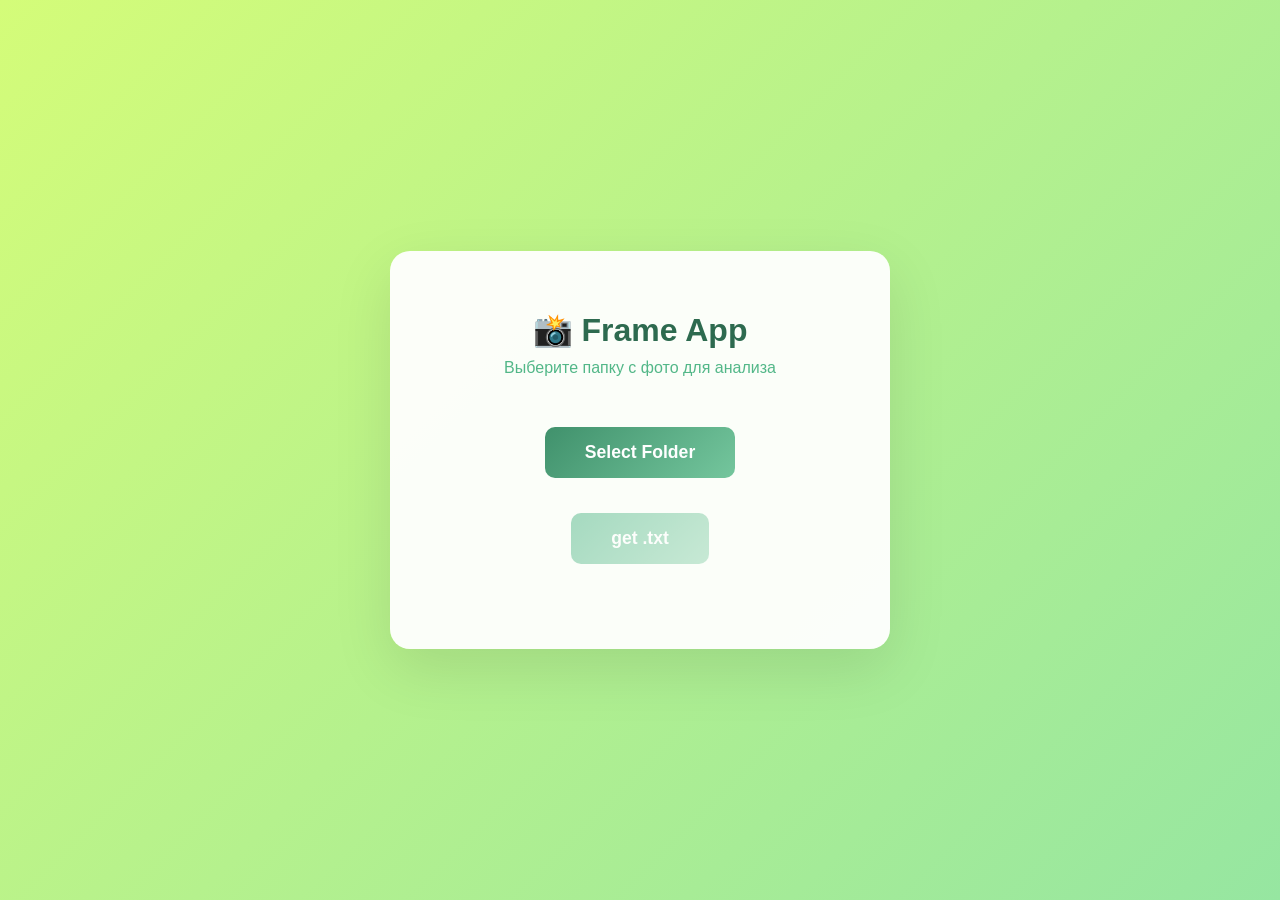
<file: templates/index.html>
<!DOCTYPE html>
<html lang="ru">
<head>
    <meta charset="UTF-8">
    <meta name="viewport" content="width=device-width, initial-scale=1.0">
    <title>Frame App</title>
    <link rel="stylesheet" href="/static/style.css">
</head>
<body>
    <div class="container">
        <h1>📸 Frame App</h1>
        <p class="subtitle">Выберите папку с фото для анализа</p>
        
        <div class="upload-section">
            <button class="btn btn-primary" onclick="selectFolder()">
                Select Folder
            </button>
            <p id="folderName" class="file-name"></p>
        </div>
        
        <div class="progress-section" id="progressSection" style="display: none;">
            <p class="progress-text">Processing... <span id="progressPercent">0</span>%</p>
            <div class="progress-bar">
                <div class="progress-fill" id="progressFill"></div>
            </div>
            <p id="progressPercentRight" class="progress-percent-right">0%</p>
        </div>
        
        <div class="result-section">
            <button class="btn btn-secondary" id="getTxtBtn" onclick="getTxt()" disabled>
                get .txt
            </button>
            <p id="resultInfo" class="result-info"></p>
        </div>
    </div>
    
    <script src="/static/script.js"></script>
</body>
</html>
</file>
<file: static/style.css>
* { margin: 0; padding: 0; box-sizing: border-box; }

body {
    font-family: 'Segoe UI', sans-serif;
    background: linear-gradient(135deg, #d4fc79 0%, #96e6a1 100%);
    min-height: 100vh;
    display: flex;
    justify-content: center;
    align-items: center;
}

.container {
    background: rgba(255, 255, 255, 0.95);
    padding: 60px 40px;
    border-radius: 20px;
    box-shadow: 0 20px 60px rgba(0, 0, 0, 0.1);
    text-align: center;
    max-width: 500px;
    width: 90%;
}

h1 { color: #2d6a4f; margin-bottom: 10px; }
.subtitle { color: #52b788; margin-bottom: 40px; }

.btn {
    padding: 15px 40px;
    font-size: 1.1em;
    border: none;
    border-radius: 10px;
    cursor: pointer;
    font-weight: 600;
    margin: 10px;
    transition: all 0.3s;
}

.btn-primary {
    background: linear-gradient(135deg, #40916c 0%, #74c69d 100%);
    color: white;
}

.btn-secondary {
    background: linear-gradient(135deg, #52b788 0%, #95d5b2 100%);
    color: white;
}

.btn:disabled { opacity: 0.5; cursor: not-allowed; }

.progress-section { margin: 40px 0; }
.progress-text { color: #40916c; margin-bottom: 10px; }

.progress-bar {
    width: 100%;
    height: 25px;
    background: #d8f3dc;
    border-radius: 15px;
    overflow: hidden;
}

.progress-fill {
    height: 100%;
    background: linear-gradient(90deg, #40916c 0%, #95d5b2 100%);
    width: 0%;
    transition: width 0.3s;
}

.result-info { color: #52b788; margin-top: 15px; }
.file-name { color: #2d6a4f; margin-top: 15px; }
</file>
